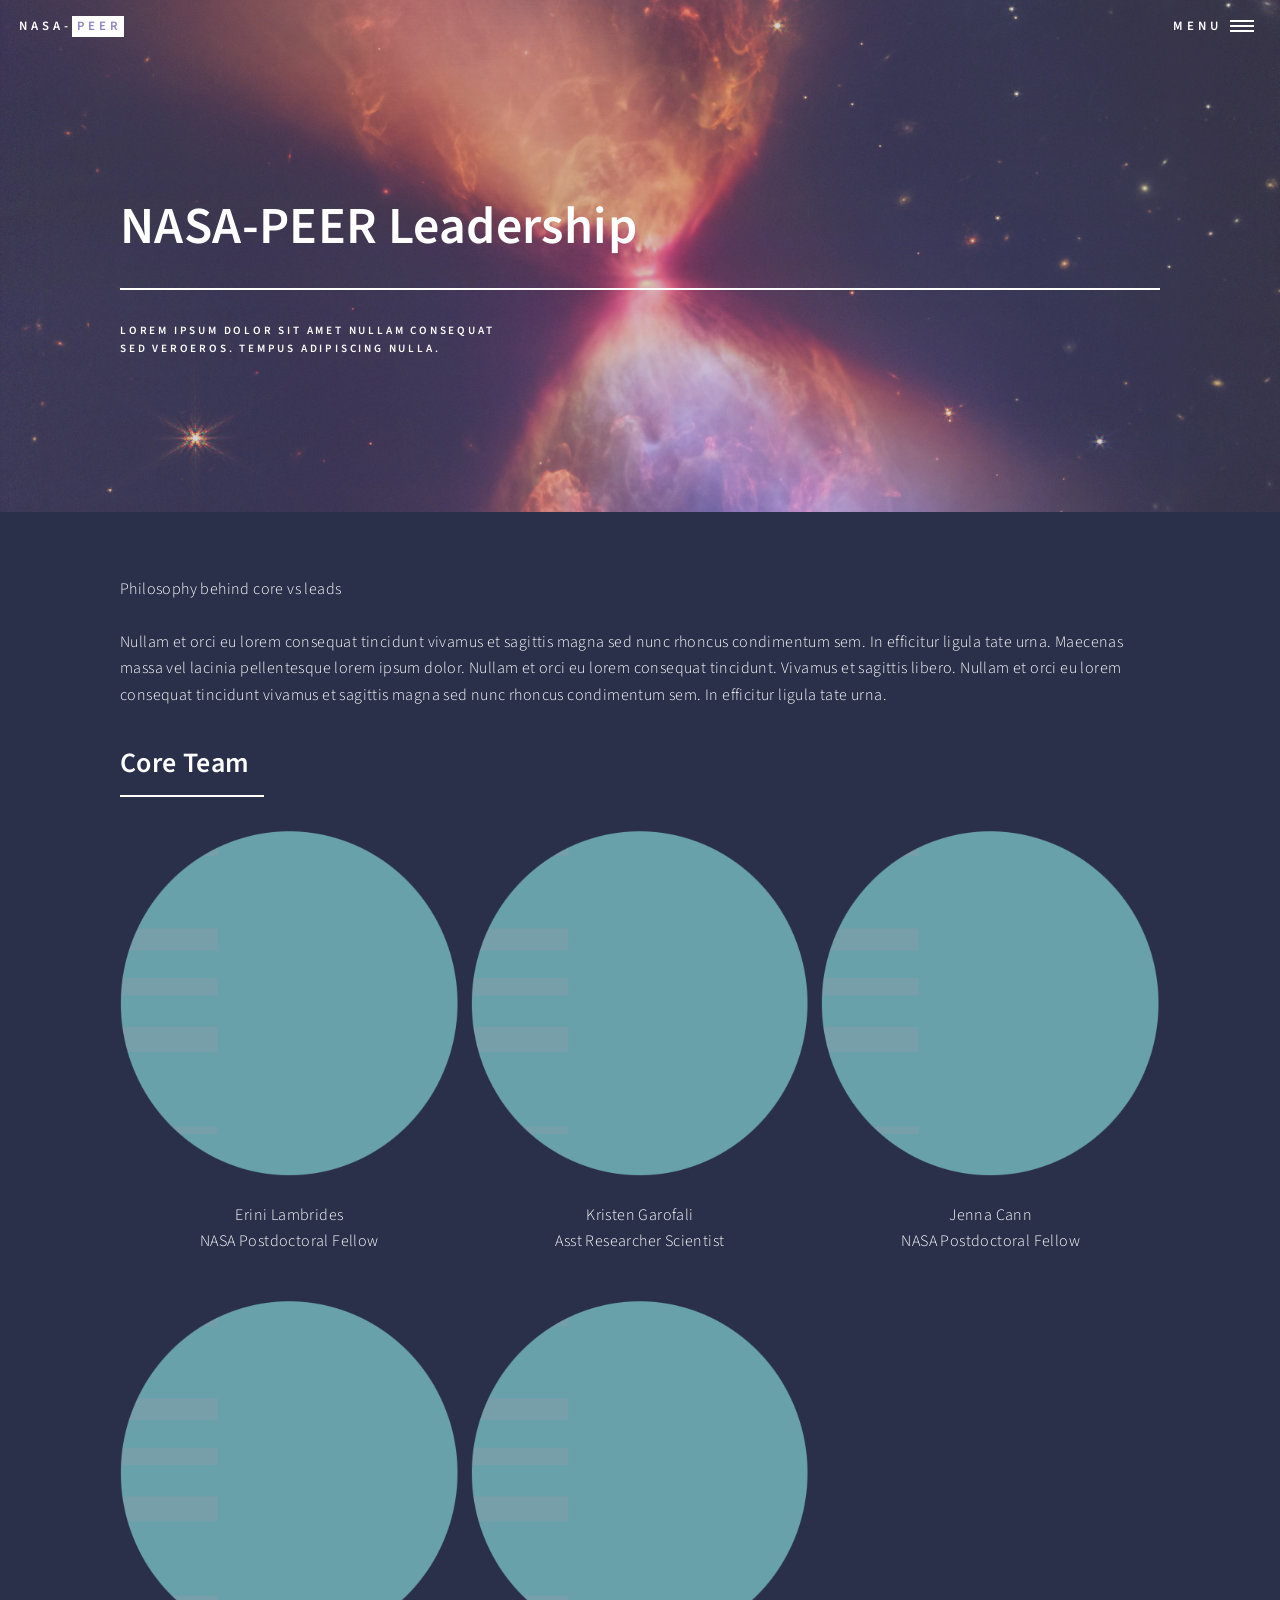
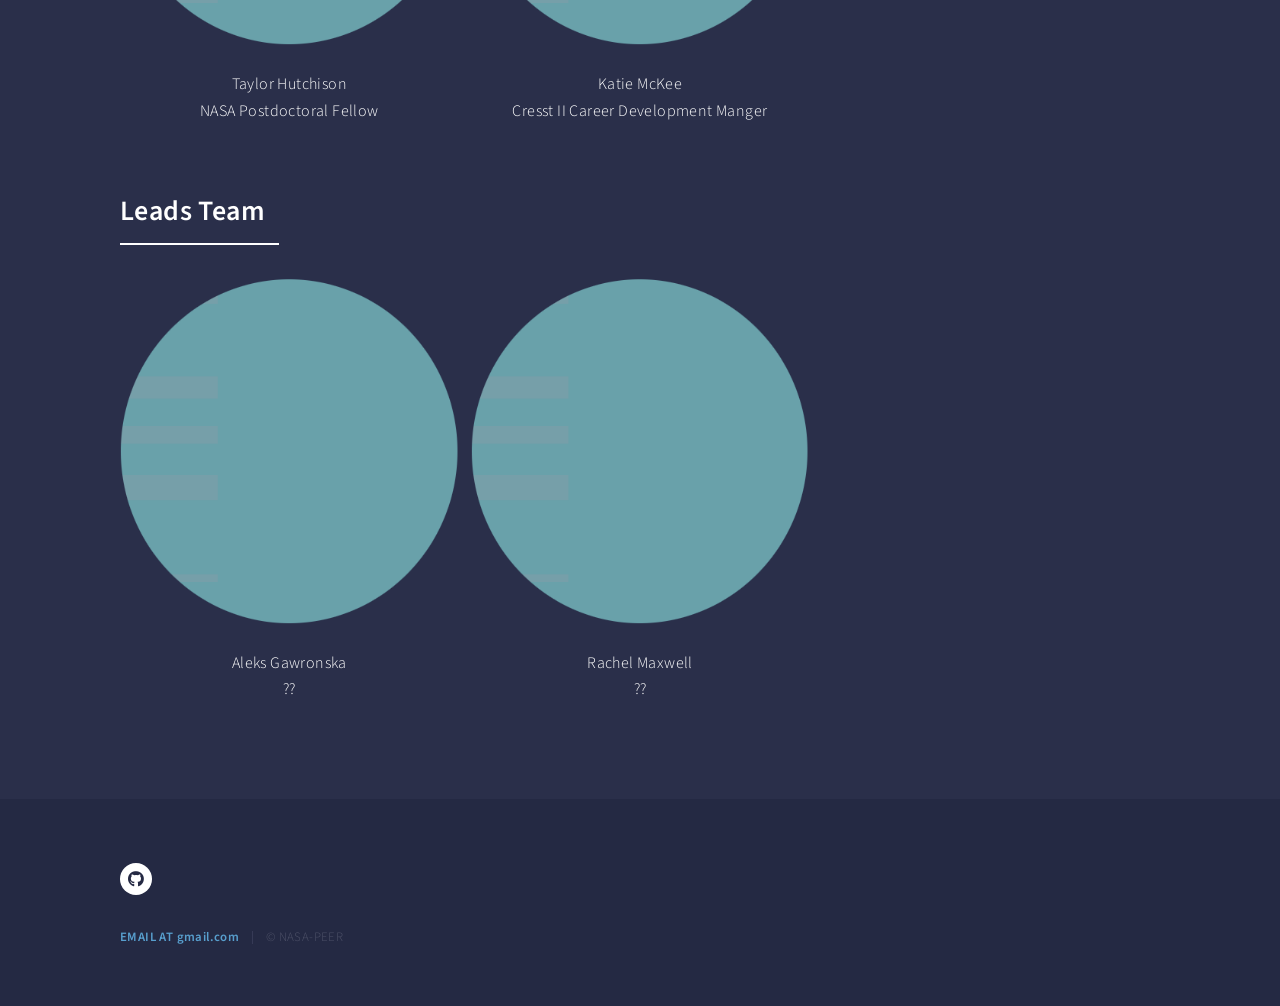
<file: leadership.html>
<!DOCTYPE HTML>
<!--
	Forty by HTML5 UP
	html5up.net | @ajlkn
	Free for personal and commercial use under the CCA 3.0 license (html5up.net/license)
-->
<html>
	<head>
		<title>NASA-PEER Leadership</title>
		<meta charset="utf-8" />
		<meta name="viewport" content="width=device-width, initial-scale=1, user-scalable=no" />
		<link rel="stylesheet" href="assets/css/main.css" />
		<noscript><link rel="stylesheet" href="assets/css/noscript.css" /></noscript>
	</head>
	<body class="is-preload">

		<!-- Wrapper -->
			<div id="wrapper">

				<!-- Header -->
				<!-- Note: The "styleN" class below should match that of the banner element. -->
					<header id="header" class="alt style2">
						<a href="index.html" class="logo">NASA-<strong>PEER</strong></a>
						<nav>
							<a href="#menu">Menu</a>
						</nav>
					</header>

				<!-- Menu -->
					<nav id="menu">
						<script type="text/javascript" src="includes/navigate.js"></script>
						<!--<ul class="actions stacked">
							<li><a href="#" class="button primary fit">Get Started</a></li>
							<li><a href="#" class="button fit">Log In</a></li>
						</ul>-->
					</nav>

				<!-- Banner -->
				<!-- Note: The "styleN" class below should match that of the header element. -->
					<section id="banner" class="style2">
						<div class="inner">
							<span class="image">
								<img src="images/l1527-protostar-jwst.png" alt="" />
							</span>
							<header class="major">
								<h1>NASA-PEER Leadership</h1>
							</header>
							<div class="content">
								<p>Lorem ipsum dolor sit amet nullam consequat<br />
								sed veroeros. tempus adipiscing nulla.</p>
							</div>
						</div>
					</section>

				<!-- Main -->
					<div id="main">

						<!-- One -->
							<section id="one">
								<div class="inner">
									<p>
									
									Philosophy behind core vs leads </br></br>
									
									Nullam et orci eu lorem consequat tincidunt vivamus et sagittis magna sed nunc rhoncus condimentum sem. In efficitur ligula tate urna. Maecenas massa vel lacinia pellentesque lorem ipsum dolor. Nullam et orci eu lorem consequat tincidunt. Vivamus et sagittis libero. Nullam et orci eu lorem consequat tincidunt vivamus et sagittis magna sed nunc rhoncus condimentum sem. In efficitur ligula tate urna.</p>
									<p></p>
								
									<header class="major">
										<h2>Core Team</h2>
									</header>
							
									<div class="box alt">
										<div class="row gtr-50 gtr-uniform">
											<div class="col-4"><span class="image fit"><img src="images/placeholder-face.png" alt="" />
												<p style='text-align: center'><br/>
													Erini Lambrides<br/>
													NASA Postdoctoral Fellow
												</p>
											</span></div>
											<div class="col-4"><span class="image fit"><img src="images/placeholder-face.png" alt="" />
												<p style='text-align: center'><br/>
													Kristen Garofali</br>
													Asst Researcher Scientist
												</p></span></div>
											<div class="col-4"><span class="image fit"><img src="images/placeholder-face.png" alt="" />
												<p style='text-align: center'><br/>
													Jenna Cann<br/>
													NASA Postdoctoral Fellow
												</p>
											</span></div>
											<div class="col-4"><span class="image fit"><img src="images/placeholder-face.png" alt="" /><p style='text-align: center'><br/>
													Taylor Hutchison<br/>
													NASA Postdoctoral Fellow
												</p>
											</span></div>
											<div class="col-4"><span class="image fit"><img src="images/placeholder-face.png" alt="" /><p style='text-align: center'><br/>
													Katie McKee<br/>
													Cresst II Career Development Manger
												</p>
											</span></div>
										</div>
									</div>
								
								
									<header class="major">
										<h2>Leads Team</h2>
									</header>
								
								
									<div class="box alt">
										<div class="row gtr-50 gtr-uniform">
											<div class="col-4"><span class="image fit"><img src="images/placeholder-face.png" alt="" /><p style='text-align: center'><br/>
													Aleks Gawronska<br/>
													??
												</p>
											</span></div>
											<div class="col-4"><span class="image fit"><img src="images/placeholder-face.png" alt="" /><p style='text-align: center'><br/>
													Rachel Maxwell<br/>
													??
												</p>
											</span></div>
										</div>
									</div>
								</div>
							</section>
						
							
					</div>

				<!-- Footer -->
					<footer id="footer">
						<div class="inner">
							<script type="text/javascript" src="includes/footer.js"></script>
							</ul>
						</div>
					</footer>

			</div>

		<!-- Scripts -->
			<script src="assets/js/jquery.min.js"></script>
			<script src="assets/js/jquery.scrolly.min.js"></script>
			<script src="assets/js/jquery.scrollex.min.js"></script>
			<script src="assets/js/browser.min.js"></script>
			<script src="assets/js/breakpoints.min.js"></script>
			<script src="assets/js/util.js"></script>
			<script src="assets/js/main.js"></script>

	</body>
</html>
</file>
<file: assets/css/noscript.css>
/*
	Forty by HTML5 UP
	html5up.net | @ajlkn
	Free for personal and commercial use under the CCA 3.0 license (html5up.net/license)
*/

/* Banner */

	body.is-preload #banner:after {
		opacity: 0.85;
	}

	body.is-preload #banner > .inner {
		-moz-filter: none;
		-webkit-filter: none;
		-ms-filter: none;
		filter: none;
		-moz-transform: none;
		-webkit-transform: none;
		-ms-transform: none;
		transform: none;
		opacity: 1;
	}
</file>
<file: assets/css/main.css>
@import url(fontawesome-all.min.css);
@import url("https://fonts.googleapis.com/css?family=Source+Sans+Pro:300,300italic,600,600italic");

/*
	Forty by HTML5 UP
	html5up.net | @ajlkn
	Free for personal and commercial use under the CCA 3.0 license (html5up.net/license)
*/

html, body, div, span, applet, object,
iframe, h1, h2, h3, h4, h5, h6, p, blockquote,
pre, a, abbr, acronym, address, big, cite,
code, del, dfn, em, img, ins, kbd, q, s, samp,
small, strike, strong, sub, sup, tt, var, b,
u, i, center, dl, dt, dd, ol, ul, li, fieldset,
form, label, legend, table, caption, tbody,
tfoot, thead, tr, th, td, article, aside,
canvas, details, embed, figure, figcaption,
footer, header, hgroup, menu, nav, output, ruby,
section, summary, time, mark, audio, video {
	margin: 0;
	padding: 0;
	border: 0;
	font-size: 100%;
	font: inherit;
	vertical-align: baseline;}

article, aside, details, figcaption, figure,
footer, header, hgroup, menu, nav, section {
	display: block;}

body {
	line-height: 1;
}

ol, ul {
	list-style: none;
}

blockquote, q {
	quotes: none;
}

	blockquote:before, blockquote:after, q:before, q:after {
		content: '';
		content: none;
	}

table {
	border-collapse: collapse;
	border-spacing: 0;
}

body {
	-webkit-text-size-adjust: none;
}

mark {
	background-color: transparent;
	color: inherit;
}

input::-moz-focus-inner {
	border: 0;
	padding: 0;
}

input, select, textarea {
	-moz-appearance: none;
	-webkit-appearance: none;
	-ms-appearance: none;
	appearance: none;
}

/* Basic */

	@-ms-viewport {
		width: device-width;
	}

	body {
		-ms-overflow-style: scrollbar;
	}

	@media screen and (max-width: 480px) {

		html, body {
			min-width: 320px;
		}

	}

	html {
		box-sizing: border-box;
	}

	*, *:before, *:after {
		box-sizing: inherit;
	}

	body {
		background: #242943;
	}

		body.is-preload *, body.is-preload *:before, body.is-preload *:after {
			-moz-animation: none !important;
			-webkit-animation: none !important;
			-ms-animation: none !important;
			animation: none !important;
			-moz-transition: none !important;
			-webkit-transition: none !important;
			-ms-transition: none !important;
			transition: none !important;
		}

/* Type */

	body, input, select, textarea {
		color: #ffffff;
		font-family: "Source Sans Pro", Helvetica, sans-serif;
		font-size: 17pt;
		font-weight: 300;
		letter-spacing: 0.025em;
		line-height: 1.65;
	}

		@media screen and (max-width: 1680px) {

			body, input, select, textarea {
				font-size: 14pt;
			}

		}

		@media screen and (max-width: 1280px) {

			body, input, select, textarea {
				font-size: 12pt;
			}

		}

		@media screen and (max-width: 360px) {

			body, input, select, textarea {
				font-size: 11pt;
			}

		}

	a {
		-moz-transition: color 0.2s ease-in-out, border-bottom-color 0.2s ease-in-out;
		-webkit-transition: color 0.2s ease-in-out, border-bottom-color 0.2s ease-in-out;
		-ms-transition: color 0.2s ease-in-out, border-bottom-color 0.2s ease-in-out;
		transition: color 0.2s ease-in-out, border-bottom-color 0.2s ease-in-out;
		border-bottom: dotted 1px;
		color: inherit;
		text-decoration: none;
	}

		a:hover {
			border-bottom-color: transparent;
			color: #9bf1ff !important;
		}

		a:active {
			color: #53e3fb !important;
		}

	strong, b {
		color: #ffffff;
		font-weight: 600;
	}

	em, i {
		font-style: italic;
	}

	p {
		margin: 0 0 2em 0;
	}

	h1, h2, h3, h4, h5, h6 {
		color: #ffffff;
		font-weight: 600;
		line-height: 1.65;
		margin: 0 0 1em 0;
	}

		h1 a, h2 a, h3 a, h4 a, h5 a, h6 a {
			color: inherit;
			border-bottom: 0;
		}

	h1 {
		font-size: 2.5em;
	}

	h2 {
		font-size: 1.75em;
	}

	h3 {
		font-size: 1.35em;
	}

	h4 {
		font-size: 1.1em;
	}

	h5 {
		font-size: 0.9em;
	}

	h6 {
		font-size: 0.7em;
	}

	@media screen and (max-width: 736px) {

		h1 {
			font-size: 2em;
		}

		h2 {
			font-size: 1.5em;
		}

		h3 {
			font-size: 1.25em;
		}

	}

	sub {
		font-size: 0.8em;
		position: relative;
		top: 0.5em;
	}

	sup {
		font-size: 0.8em;
		position: relative;
		top: -0.5em;
	}

	blockquote {
		border-left: solid 4px rgba(212, 212, 255, 0.1);
		font-style: italic;
		margin: 0 0 2em 0;
		padding: 0.5em 0 0.5em 2em;
	}

	code {
		background: rgba(212, 212, 255, 0.035);
		font-family: "Courier New", monospace;
		font-size: 0.9em;
		margin: 0 0.25em;
		padding: 0.25em 0.65em;
	}

	pre {
		-webkit-overflow-scrolling: touch;
		font-family: "Courier New", monospace;
		font-size: 0.9em;
		margin: 0 0 2em 0;
	}

		pre code {
			display: block;
			line-height: 1.75;
			padding: 1em 1.5em;
			overflow-x: auto;
		}

	hr {
		border: 0;
		border-bottom: solid 1px rgba(212, 212, 255, 0.1);
		margin: 2em 0;
	}

		hr.major {
			margin: 3em 0;
		}

	.align-left {
		text-align: left;
	}

	.align-center {
		text-align: center;
	}

	.align-right {
		text-align: right;
	}

/* Row */

	.row {
		display: flex;
		flex-wrap: wrap;
		box-sizing: border-box;
		align-items: stretch;
	}

		.row > * {
			box-sizing: border-box;
		}

		.row.gtr-uniform > * > :last-child {
			margin-bottom: 0;
		}

		.row.aln-left {
			justify-content: flex-start;
		}

		.row.aln-center {
			justify-content: center;
		}

		.row.aln-right {
			justify-content: flex-end;
		}

		.row.aln-top {
			align-items: flex-start;
		}

		.row.aln-middle {
			align-items: center;
		}

		.row.aln-bottom {
			align-items: flex-end;
		}

		.row > .imp {
			order: -1;
		}

		.row > .col-1 {
			width: 8.33333%;
		}

		.row > .off-1 {
			margin-left: 8.33333%;
		}

		.row > .col-2 {
			width: 16.66667%;
		}

		.row > .off-2 {
			margin-left: 16.66667%;
		}

		.row > .col-3 {
			width: 25%;
		}

		.row > .off-3 {
			margin-left: 25%;
		}

		.row > .col-4 {
			width: 33.33333%;
		}

		.row > .off-4 {
			margin-left: 33.33333%;
		}

		.row > .col-5 {
			width: 41.66667%;
		}

		.row > .off-5 {
			margin-left: 41.66667%;
		}

		.row > .col-6 {
			width: 50%;
		}

		.row > .off-6 {
			margin-left: 50%;
		}

		.row > .col-7 {
			width: 58.33333%;
		}

		.row > .off-7 {
			margin-left: 58.33333%;
		}

		.row > .col-8 {
			width: 66.66667%;
		}

		.row > .off-8 {
			margin-left: 66.66667%;
		}

		.row > .col-9 {
			width: 75%;
		}

		.row > .off-9 {
			margin-left: 75%;
		}

		.row > .col-10 {
			width: 83.33333%;
		}

		.row > .off-10 {
			margin-left: 83.33333%;
		}

		.row > .col-11 {
			width: 91.66667%;
		}

		.row > .off-11 {
			margin-left: 91.66667%;
		}

		.row > .col-12 {
			width: 100%;
		}

		.row > .off-12 {
			margin-left: 100%;
		}

		.row.gtr-0 {
			margin-top: 0;
			margin-left: 0em;
		}

			.row.gtr-0 > * {
				padding: 0 0 0 0em;
			}

			.row.gtr-0.gtr-uniform {
				margin-top: 0em;
			}

				.row.gtr-0.gtr-uniform > * {
					padding-top: 0em;
				}

		.row.gtr-25 {
			margin-top: 0;
			margin-left: -0.5em;
		}

			.row.gtr-25 > * {
				padding: 0 0 0 0.5em;
			}

			.row.gtr-25.gtr-uniform {
				margin-top: -0.5em;
			}

				.row.gtr-25.gtr-uniform > * {
					padding-top: 0.5em;
				}

		.row.gtr-50 {
			margin-top: 0;
			margin-left: -1em;
		}

			.row.gtr-50 > * {
				padding: 0 0 0 1em;
			}

			.row.gtr-50.gtr-uniform {
				margin-top: -1em;
			}

				.row.gtr-50.gtr-uniform > * {
					padding-top: 1em;
				}

		.row {
			margin-top: 0;
			margin-left: -2em;
		}

			.row > * {
				padding: 0 0 0 2em;
			}

			.row.gtr-uniform {
				margin-top: -2em;
			}

				.row.gtr-uniform > * {
					padding-top: 2em;
				}

		.row.gtr-150 {
			margin-top: 0;
			margin-left: -3em;
		}

			.row.gtr-150 > * {
				padding: 0 0 0 3em;
			}

			.row.gtr-150.gtr-uniform {
				margin-top: -3em;
			}

				.row.gtr-150.gtr-uniform > * {
					padding-top: 3em;
				}

		.row.gtr-200 {
			margin-top: 0;
			margin-left: -4em;
		}

			.row.gtr-200 > * {
				padding: 0 0 0 4em;
			}

			.row.gtr-200.gtr-uniform {
				margin-top: -4em;
			}

				.row.gtr-200.gtr-uniform > * {
					padding-top: 4em;
				}

		@media screen and (max-width: 1680px) {

			.row {
				display: flex;
				flex-wrap: wrap;
				box-sizing: border-box;
				align-items: stretch;
			}

				.row > * {
					box-sizing: border-box;
				}

				.row.gtr-uniform > * > :last-child {
					margin-bottom: 0;
				}

				.row.aln-left {
					justify-content: flex-start;
				}

				.row.aln-center {
					justify-content: center;
				}

				.row.aln-right {
					justify-content: flex-end;
				}

				.row.aln-top {
					align-items: flex-start;
				}

				.row.aln-middle {
					align-items: center;
				}

				.row.aln-bottom {
					align-items: flex-end;
				}

				.row > .imp-xlarge {
					order: -1;
				}

				.row > .col-1-xlarge {
					width: 8.33333%;
				}

				.row > .off-1-xlarge {
					margin-left: 8.33333%;
				}

				.row > .col-2-xlarge {
					width: 16.66667%;
				}

				.row > .off-2-xlarge {
					margin-left: 16.66667%;
				}

				.row > .col-3-xlarge {
					width: 25%;
				}

				.row > .off-3-xlarge {
					margin-left: 25%;
				}

				.row > .col-4-xlarge {
					width: 33.33333%;
				}

				.row > .off-4-xlarge {
					margin-left: 33.33333%;
				}

				.row > .col-5-xlarge {
					width: 41.66667%;
				}

				.row > .off-5-xlarge {
					margin-left: 41.66667%;
				}

				.row > .col-6-xlarge {
					width: 50%;
				}

				.row > .off-6-xlarge {
					margin-left: 50%;
				}

				.row > .col-7-xlarge {
					width: 58.33333%;
				}

				.row > .off-7-xlarge {
					margin-left: 58.33333%;
				}

				.row > .col-8-xlarge {
					width: 66.66667%;
				}

				.row > .off-8-xlarge {
					margin-left: 66.66667%;
				}

				.row > .col-9-xlarge {
					width: 75%;
				}

				.row > .off-9-xlarge {
					margin-left: 75%;
				}

				.row > .col-10-xlarge {
					width: 83.33333%;
				}

				.row > .off-10-xlarge {
					margin-left: 83.33333%;
				}

				.row > .col-11-xlarge {
					width: 91.66667%;
				}

				.row > .off-11-xlarge {
					margin-left: 91.66667%;
				}

				.row > .col-12-xlarge {
					width: 100%;
				}

				.row > .off-12-xlarge {
					margin-left: 100%;
				}

				.row.gtr-0 {
					margin-top: 0;
					margin-left: 0em;
				}

					.row.gtr-0 > * {
						padding: 0 0 0 0em;
					}

					.row.gtr-0.gtr-uniform {
						margin-top: 0em;
					}

						.row.gtr-0.gtr-uniform > * {
							padding-top: 0em;
						}

				.row.gtr-25 {
					margin-top: 0;
					margin-left: -0.5em;
				}

					.row.gtr-25 > * {
						padding: 0 0 0 0.5em;
					}

					.row.gtr-25.gtr-uniform {
						margin-top: -0.5em;
					}

						.row.gtr-25.gtr-uniform > * {
							padding-top: 0.5em;
						}

				.row.gtr-50 {
					margin-top: 0;
					margin-left: -1em;
				}

					.row.gtr-50 > * {
						padding: 0 0 0 1em;
					}

					.row.gtr-50.gtr-uniform {
						margin-top: -1em;
					}

						.row.gtr-50.gtr-uniform > * {
							padding-top: 1em;
						}

				.row {
					margin-top: 0;
					margin-left: -2em;
				}

					.row > * {
						padding: 0 0 0 2em;
					}

					.row.gtr-uniform {
						margin-top: -2em;
					}

						.row.gtr-uniform > * {
							padding-top: 2em;
						}

				.row.gtr-150 {
					margin-top: 0;
					margin-left: -3em;
				}

					.row.gtr-150 > * {
						padding: 0 0 0 3em;
					}

					.row.gtr-150.gtr-uniform {
						margin-top: -3em;
					}

						.row.gtr-150.gtr-uniform > * {
							padding-top: 3em;
						}

				.row.gtr-200 {
					margin-top: 0;
					margin-left: -4em;
				}

					.row.gtr-200 > * {
						padding: 0 0 0 4em;
					}

					.row.gtr-200.gtr-uniform {
						margin-top: -4em;
					}

						.row.gtr-200.gtr-uniform > * {
							padding-top: 4em;
						}

		}

		@media screen and (max-width: 1280px) {

			.row {
				display: flex;
				flex-wrap: wrap;
				box-sizing: border-box;
				align-items: stretch;
			}

				.row > * {
					box-sizing: border-box;
				}

				.row.gtr-uniform > * > :last-child {
					margin-bottom: 0;
				}

				.row.aln-left {
					justify-content: flex-start;
				}

				.row.aln-center {
					justify-content: center;
				}

				.row.aln-right {
					justify-content: flex-end;
				}

				.row.aln-top {
					align-items: flex-start;
				}

				.row.aln-middle {
					align-items: center;
				}

				.row.aln-bottom {
					align-items: flex-end;
				}

				.row > .imp-large {
					order: -1;
				}

				.row > .col-1-large {
					width: 8.33333%;
				}

				.row > .off-1-large {
					margin-left: 8.33333%;
				}

				.row > .col-2-large {
					width: 16.66667%;
				}

				.row > .off-2-large {
					margin-left: 16.66667%;
				}

				.row > .col-3-large {
					width: 25%;
				}

				.row > .off-3-large {
					margin-left: 25%;
				}

				.row > .col-4-large {
					width: 33.33333%;
				}

				.row > .off-4-large {
					margin-left: 33.33333%;
				}

				.row > .col-5-large {
					width: 41.66667%;
				}

				.row > .off-5-large {
					margin-left: 41.66667%;
				}

				.row > .col-6-large {
					width: 50%;
				}

				.row > .off-6-large {
					margin-left: 50%;
				}

				.row > .col-7-large {
					width: 58.33333%;
				}

				.row > .off-7-large {
					margin-left: 58.33333%;
				}

				.row > .col-8-large {
					width: 66.66667%;
				}

				.row > .off-8-large {
					margin-left: 66.66667%;
				}

				.row > .col-9-large {
					width: 75%;
				}

				.row > .off-9-large {
					margin-left: 75%;
				}

				.row > .col-10-large {
					width: 83.33333%;
				}

				.row > .off-10-large {
					margin-left: 83.33333%;
				}

				.row > .col-11-large {
					width: 91.66667%;
				}

				.row > .off-11-large {
					margin-left: 91.66667%;
				}

				.row > .col-12-large {
					width: 100%;
				}

				.row > .off-12-large {
					margin-left: 100%;
				}

				.row.gtr-0 {
					margin-top: 0;
					margin-left: 0em;
				}

					.row.gtr-0 > * {
						padding: 0 0 0 0em;
					}

					.row.gtr-0.gtr-uniform {
						margin-top: 0em;
					}

						.row.gtr-0.gtr-uniform > * {
							padding-top: 0em;
						}

				.row.gtr-25 {
					margin-top: 0;
					margin-left: -0.375em;
				}

					.row.gtr-25 > * {
						padding: 0 0 0 0.375em;
					}

					.row.gtr-25.gtr-uniform {
						margin-top: -0.375em;
					}

						.row.gtr-25.gtr-uniform > * {
							padding-top: 0.375em;
						}

				.row.gtr-50 {
					margin-top: 0;
					margin-left: -0.75em;
				}

					.row.gtr-50 > * {
						padding: 0 0 0 0.75em;
					}

					.row.gtr-50.gtr-uniform {
						margin-top: -0.75em;
					}

						.row.gtr-50.gtr-uniform > * {
							padding-top: 0.75em;
						}

				.row {
					margin-top: 0;
					margin-left: -1.5em;
				}

					.row > * {
						padding: 0 0 0 1.5em;
					}

					.row.gtr-uniform {
						margin-top: -1.5em;
					}

						.row.gtr-uniform > * {
							padding-top: 1.5em;
						}

				.row.gtr-150 {
					margin-top: 0;
					margin-left: -2.25em;
				}

					.row.gtr-150 > * {
						padding: 0 0 0 2.25em;
					}

					.row.gtr-150.gtr-uniform {
						margin-top: -2.25em;
					}

						.row.gtr-150.gtr-uniform > * {
							padding-top: 2.25em;
						}

				.row.gtr-200 {
					margin-top: 0;
					margin-left: -3em;
				}

					.row.gtr-200 > * {
						padding: 0 0 0 3em;
					}

					.row.gtr-200.gtr-uniform {
						margin-top: -3em;
					}

						.row.gtr-200.gtr-uniform > * {
							padding-top: 3em;
						}

		}

		@media screen and (max-width: 980px) {

			.row {
				display: flex;
				flex-wrap: wrap;
				box-sizing: border-box;
				align-items: stretch;
			}

				.row > * {
					box-sizing: border-box;
				}

				.row.gtr-uniform > * > :last-child {
					margin-bottom: 0;
				}

				.row.aln-left {
					justify-content: flex-start;
				}

				.row.aln-center {
					justify-content: center;
				}

				.row.aln-right {
					justify-content: flex-end;
				}

				.row.aln-top {
					align-items: flex-start;
				}

				.row.aln-middle {
					align-items: center;
				}

				.row.aln-bottom {
					align-items: flex-end;
				}

				.row > .imp-medium {
					order: -1;
				}

				.row > .col-1-medium {
					width: 8.33333%;
				}

				.row > .off-1-medium {
					margin-left: 8.33333%;
				}

				.row > .col-2-medium {
					width: 16.66667%;
				}

				.row > .off-2-medium {
					margin-left: 16.66667%;
				}

				.row > .col-3-medium {
					width: 25%;
				}

				.row > .off-3-medium {
					margin-left: 25%;
				}

				.row > .col-4-medium {
					width: 33.33333%;
				}

				.row > .off-4-medium {
					margin-left: 33.33333%;
				}

				.row > .col-5-medium {
					width: 41.66667%;
				}

				.row > .off-5-medium {
					margin-left: 41.66667%;
				}

				.row > .col-6-medium {
					width: 50%;
				}

				.row > .off-6-medium {
					margin-left: 50%;
				}

				.row > .col-7-medium {
					width: 58.33333%;
				}

				.row > .off-7-medium {
					margin-left: 58.33333%;
				}

				.row > .col-8-medium {
					width: 66.66667%;
				}

				.row > .off-8-medium {
					margin-left: 66.66667%;
				}

				.row > .col-9-medium {
					width: 75%;
				}

				.row > .off-9-medium {
					margin-left: 75%;
				}

				.row > .col-10-medium {
					width: 83.33333%;
				}

				.row > .off-10-medium {
					margin-left: 83.33333%;
				}

				.row > .col-11-medium {
					width: 91.66667%;
				}

				.row > .off-11-medium {
					margin-left: 91.66667%;
				}

				.row > .col-12-medium {
					width: 100%;
				}

				.row > .off-12-medium {
					margin-left: 100%;
				}

				.row.gtr-0 {
					margin-top: 0;
					margin-left: 0em;
				}

					.row.gtr-0 > * {
						padding: 0 0 0 0em;
					}

					.row.gtr-0.gtr-uniform {
						margin-top: 0em;
					}

						.row.gtr-0.gtr-uniform > * {
							padding-top: 0em;
						}

				.row.gtr-25 {
					margin-top: 0;
					margin-left: -0.375em;
				}

					.row.gtr-25 > * {
						padding: 0 0 0 0.375em;
					}

					.row.gtr-25.gtr-uniform {
						margin-top: -0.375em;
					}

						.row.gtr-25.gtr-uniform > * {
							padding-top: 0.375em;
						}

				.row.gtr-50 {
					margin-top: 0;
					margin-left: -0.75em;
				}

					.row.gtr-50 > * {
						padding: 0 0 0 0.75em;
					}

					.row.gtr-50.gtr-uniform {
						margin-top: -0.75em;
					}

						.row.gtr-50.gtr-uniform > * {
							padding-top: 0.75em;
						}

				.row {
					margin-top: 0;
					margin-left: -1.5em;
				}

					.row > * {
						padding: 0 0 0 1.5em;
					}

					.row.gtr-uniform {
						margin-top: -1.5em;
					}

						.row.gtr-uniform > * {
							padding-top: 1.5em;
						}

				.row.gtr-150 {
					margin-top: 0;
					margin-left: -2.25em;
				}

					.row.gtr-150 > * {
						padding: 0 0 0 2.25em;
					}

					.row.gtr-150.gtr-uniform {
						margin-top: -2.25em;
					}

						.row.gtr-150.gtr-uniform > * {
							padding-top: 2.25em;
						}

				.row.gtr-200 {
					margin-top: 0;
					margin-left: -3em;
				}

					.row.gtr-200 > * {
						padding: 0 0 0 3em;
					}

					.row.gtr-200.gtr-uniform {
						margin-top: -3em;
					}

						.row.gtr-200.gtr-uniform > * {
							padding-top: 3em;
						}

		}

		@media screen and (max-width: 736px) {

			.row {
				display: flex;
				flex-wrap: wrap;
				box-sizing: border-box;
				align-items: stretch;
			}

				.row > * {
					box-sizing: border-box;
				}

				.row.gtr-uniform > * > :last-child {
					margin-bottom: 0;
				}

				.row.aln-left {
					justify-content: flex-start;
				}

				.row.aln-center {
					justify-content: center;
				}

				.row.aln-right {
					justify-content: flex-end;
				}

				.row.aln-top {
					align-items: flex-start;
				}

				.row.aln-middle {
					align-items: center;
				}

				.row.aln-bottom {
					align-items: flex-end;
				}

				.row > .imp-small {
					order: -1;
				}

				.row > .col-1-small {
					width: 8.33333%;
				}

				.row > .off-1-small {
					margin-left: 8.33333%;
				}

				.row > .col-2-small {
					width: 16.66667%;
				}

				.row > .off-2-small {
					margin-left: 16.66667%;
				}

				.row > .col-3-small {
					width: 25%;
				}

				.row > .off-3-small {
					margin-left: 25%;
				}

				.row > .col-4-small {
					width: 33.33333%;
				}

				.row > .off-4-small {
					margin-left: 33.33333%;
				}

				.row > .col-5-small {
					width: 41.66667%;
				}

				.row > .off-5-small {
					margin-left: 41.66667%;
				}

				.row > .col-6-small {
					width: 50%;
				}

				.row > .off-6-small {
					margin-left: 50%;
				}

				.row > .col-7-small {
					width: 58.33333%;
				}

				.row > .off-7-small {
					margin-left: 58.33333%;
				}

				.row > .col-8-small {
					width: 66.66667%;
				}

				.row > .off-8-small {
					margin-left: 66.66667%;
				}

				.row > .col-9-small {
					width: 75%;
				}

				.row > .off-9-small {
					margin-left: 75%;
				}

				.row > .col-10-small {
					width: 83.33333%;
				}

				.row > .off-10-small {
					margin-left: 83.33333%;
				}

				.row > .col-11-small {
					width: 91.66667%;
				}

				.row > .off-11-small {
					margin-left: 91.66667%;
				}

				.row > .col-12-small {
					width: 100%;
				}

				.row > .off-12-small {
					margin-left: 100%;
				}

				.row.gtr-0 {
					margin-top: 0;
					margin-left: 0em;
				}

					.row.gtr-0 > * {
						padding: 0 0 0 0em;
					}

					.row.gtr-0.gtr-uniform {
						margin-top: 0em;
					}

						.row.gtr-0.gtr-uniform > * {
							padding-top: 0em;
						}

				.row.gtr-25 {
					margin-top: 0;
					margin-left: -0.3125em;
				}

					.row.gtr-25 > * {
						padding: 0 0 0 0.3125em;
					}

					.row.gtr-25.gtr-uniform {
						margin-top: -0.3125em;
					}

						.row.gtr-25.gtr-uniform > * {
							padding-top: 0.3125em;
						}

				.row.gtr-50 {
					margin-top: 0;
					margin-left: -0.625em;
				}

					.row.gtr-50 > * {
						padding: 0 0 0 0.625em;
					}

					.row.gtr-50.gtr-uniform {
						margin-top: -0.625em;
					}

						.row.gtr-50.gtr-uniform > * {
							padding-top: 0.625em;
						}

				.row {
					margin-top: 0;
					margin-left: -1.25em;
				}

					.row > * {
						padding: 0 0 0 1.25em;
					}

					.row.gtr-uniform {
						margin-top: -1.25em;
					}

						.row.gtr-uniform > * {
							padding-top: 1.25em;
						}

				.row.gtr-150 {
					margin-top: 0;
					margin-left: -1.875em;
				}

					.row.gtr-150 > * {
						padding: 0 0 0 1.875em;
					}

					.row.gtr-150.gtr-uniform {
						margin-top: -1.875em;
					}

						.row.gtr-150.gtr-uniform > * {
							padding-top: 1.875em;
						}

				.row.gtr-200 {
					margin-top: 0;
					margin-left: -2.5em;
				}

					.row.gtr-200 > * {
						padding: 0 0 0 2.5em;
					}

					.row.gtr-200.gtr-uniform {
						margin-top: -2.5em;
					}

						.row.gtr-200.gtr-uniform > * {
							padding-top: 2.5em;
						}

		}

		@media screen and (max-width: 480px) {

			.row {
				display: flex;
				flex-wrap: wrap;
				box-sizing: border-box;
				align-items: stretch;
			}

				.row > * {
					box-sizing: border-box;
				}

				.row.gtr-uniform > * > :last-child {
					margin-bottom: 0;
				}

				.row.aln-left {
					justify-content: flex-start;
				}

				.row.aln-center {
					justify-content: center;
				}

				.row.aln-right {
					justify-content: flex-end;
				}

				.row.aln-top {
					align-items: flex-start;
				}

				.row.aln-middle {
					align-items: center;
				}

				.row.aln-bottom {
					align-items: flex-end;
				}

				.row > .imp-xsmall {
					order: -1;
				}

				.row > .col-1-xsmall {
					width: 8.33333%;
				}

				.row > .off-1-xsmall {
					margin-left: 8.33333%;
				}

				.row > .col-2-xsmall {
					width: 16.66667%;
				}

				.row > .off-2-xsmall {
					margin-left: 16.66667%;
				}

				.row > .col-3-xsmall {
					width: 25%;
				}

				.row > .off-3-xsmall {
					margin-left: 25%;
				}

				.row > .col-4-xsmall {
					width: 33.33333%;
				}

				.row > .off-4-xsmall {
					margin-left: 33.33333%;
				}

				.row > .col-5-xsmall {
					width: 41.66667%;
				}

				.row > .off-5-xsmall {
					margin-left: 41.66667%;
				}

				.row > .col-6-xsmall {
					width: 50%;
				}

				.row > .off-6-xsmall {
					margin-left: 50%;
				}

				.row > .col-7-xsmall {
					width: 58.33333%;
				}

				.row > .off-7-xsmall {
					margin-left: 58.33333%;
				}

				.row > .col-8-xsmall {
					width: 66.66667%;
				}

				.row > .off-8-xsmall {
					margin-left: 66.66667%;
				}

				.row > .col-9-xsmall {
					width: 75%;
				}

				.row > .off-9-xsmall {
					margin-left: 75%;
				}

				.row > .col-10-xsmall {
					width: 83.33333%;
				}

				.row > .off-10-xsmall {
					margin-left: 83.33333%;
				}

				.row > .col-11-xsmall {
					width: 91.66667%;
				}

				.row > .off-11-xsmall {
					margin-left: 91.66667%;
				}

				.row > .col-12-xsmall {
					width: 100%;
				}

				.row > .off-12-xsmall {
					margin-left: 100%;
				}

				.row.gtr-0 {
					margin-top: 0;
					margin-left: 0em;
				}

					.row.gtr-0 > * {
						padding: 0 0 0 0em;
					}

					.row.gtr-0.gtr-uniform {
						margin-top: 0em;
					}

						.row.gtr-0.gtr-uniform > * {
							padding-top: 0em;
						}

				.row.gtr-25 {
					margin-top: 0;
					margin-left: -0.3125em;
				}

					.row.gtr-25 > * {
						padding: 0 0 0 0.3125em;
					}

					.row.gtr-25.gtr-uniform {
						margin-top: -0.3125em;
					}

						.row.gtr-25.gtr-uniform > * {
							padding-top: 0.3125em;
						}

				.row.gtr-50 {
					margin-top: 0;
					margin-left: -0.625em;
				}

					.row.gtr-50 > * {
						padding: 0 0 0 0.625em;
					}

					.row.gtr-50.gtr-uniform {
						margin-top: -0.625em;
					}

						.row.gtr-50.gtr-uniform > * {
							padding-top: 0.625em;
						}

				.row {
					margin-top: 0;
					margin-left: -1.25em;
				}

					.row > * {
						padding: 0 0 0 1.25em;
					}

					.row.gtr-uniform {
						margin-top: -1.25em;
					}

						.row.gtr-uniform > * {
							padding-top: 1.25em;
						}

				.row.gtr-150 {
					margin-top: 0;
					margin-left: -1.875em;
				}

					.row.gtr-150 > * {
						padding: 0 0 0 1.875em;
					}

					.row.gtr-150.gtr-uniform {
						margin-top: -1.875em;
					}

						.row.gtr-150.gtr-uniform > * {
							padding-top: 1.875em;
						}

				.row.gtr-200 {
					margin-top: 0;
					margin-left: -2.5em;
				}

					.row.gtr-200 > * {
						padding: 0 0 0 2.5em;
					}

					.row.gtr-200.gtr-uniform {
						margin-top: -2.5em;
					}

						.row.gtr-200.gtr-uniform > * {
							padding-top: 2.5em;
						}

		}

/* Section/Article */

	section.special, article.special {
		text-align: center;
	}

	header.major {
		width: -moz-max-content;
		width: -webkit-max-content;
		width: -ms-max-content;
		width: max-content;
		margin-bottom: 2em;
	}

		header.major > :first-child {
			margin-bottom: 0;
			width: calc(100% + 0.5em);
		}

			header.major > :first-child:after {
				content: '';
				background-color: #ffffff;
				display: block;
				height: 2px;
				margin: 0.325em 0 0.5em 0;
				width: 100%;
			}

		header.major > p {
			font-size: 0.7em;
			font-weight: 600;
			letter-spacing: 0.25em;
			margin-bottom: 0;
			text-transform: uppercase;
		}

		body.is-ie header.major > :first-child:after {
			max-width: 9em;
		}

		body.is-ie header.major > h1:after {
			max-width: 100% !important;
		}

	@media screen and (max-width: 736px) {

		header.major > p br {
			display: none;
		}

	}

/* Form */

	form {
		margin: 0 0 2em 0;
	}

		form > :last-child {
			margin-bottom: 0;
		}

		form > .fields {
			display: -moz-flex;
			display: -webkit-flex;
			display: -ms-flex;
			display: flex;
			-moz-flex-wrap: wrap;
			-webkit-flex-wrap: wrap;
			-ms-flex-wrap: wrap;
			flex-wrap: wrap;
			width: calc(100% + 3em);
			margin: -1.5em 0 2em -1.5em;
		}

			form > .fields > .field {
				-moz-flex-grow: 0;
				-webkit-flex-grow: 0;
				-ms-flex-grow: 0;
				flex-grow: 0;
				-moz-flex-shrink: 0;
				-webkit-flex-shrink: 0;
				-ms-flex-shrink: 0;
				flex-shrink: 0;
				padding: 1.5em 0 0 1.5em;
				width: calc(100% - 1.5em);
			}

				form > .fields > .field.half {
					width: calc(50% - 0.75em);
				}

				form > .fields > .field.third {
					width: calc(100%/3 - 0.5em);
				}

				form > .fields > .field.quarter {
					width: calc(25% - 0.375em);
				}

		@media screen and (max-width: 480px) {

			form > .fields {
				width: calc(100% + 3em);
				margin: -1.5em 0 2em -1.5em;
			}

				form > .fields > .field {
					padding: 1.5em 0 0 1.5em;
					width: calc(100% - 1.5em);
				}

					form > .fields > .field.half {
						width: calc(100% - 1.5em);
					}

					form > .fields > .field.third {
						width: calc(100% - 1.5em);
					}

					form > .fields > .field.quarter {
						width: calc(100% - 1.5em);
					}

		}

	label {
		color: #ffffff;
		display: block;
		font-size: 0.8em;
		font-weight: 600;
		letter-spacing: 0.25em;
		margin: 0 0 1em 0;
		text-transform: uppercase;
	}

	input[type="text"],
	input[type="password"],
	input[type="email"],
	input[type="tel"],
	input[type="search"],
	input[type="url"],
	select,
	textarea {
		-moz-appearance: none;
		-webkit-appearance: none;
		-ms-appearance: none;
		appearance: none;
		background: rgba(212, 212, 255, 0.035);
		border: none;
		border-radius: 0;
		color: inherit;
		display: block;
		outline: 0;
		padding: 0 1em;
		text-decoration: none;
		width: 100%;
	}

		input[type="text"]:invalid,
		input[type="password"]:invalid,
		input[type="email"]:invalid,
		input[type="tel"]:invalid,
		input[type="search"]:invalid,
		input[type="url"]:invalid,
		select:invalid,
		textarea:invalid {
			box-shadow: none;
		}

		input[type="text"]:focus,
		input[type="password"]:focus,
		input[type="email"]:focus,
		input[type="tel"]:focus,
		input[type="search"]:focus,
		input[type="url"]:focus,
		select:focus,
		textarea:focus {
			border-color: #9bf1ff;
			box-shadow: 0 0 0 2px #9bf1ff;
		}

	select {
		background-image: url("data:image/svg+xml;charset=utf8,%3Csvg xmlns='http://www.w3.org/2000/svg' width='40' height='40' preserveAspectRatio='none' viewBox='0 0 40 40'%3E%3Cpath d='M9.4,12.3l10.4,10.4l10.4-10.4c0.2-0.2,0.5-0.4,0.9-0.4c0.3,0,0.6,0.1,0.9,0.4l3.3,3.3c0.2,0.2,0.4,0.5,0.4,0.9 c0,0.4-0.1,0.6-0.4,0.9L20.7,31.9c-0.2,0.2-0.5,0.4-0.9,0.4c-0.3,0-0.6-0.1-0.9-0.4L4.3,17.3c-0.2-0.2-0.4-0.5-0.4-0.9 c0-0.4,0.1-0.6,0.4-0.9l3.3-3.3c0.2-0.2,0.5-0.4,0.9-0.4S9.1,12.1,9.4,12.3z' fill='rgba(212, 212, 255, 0.1)' /%3E%3C/svg%3E");
		background-size: 1.25rem;
		background-repeat: no-repeat;
		background-position: calc(100% - 1rem) center;
		height: 2.75em;
		padding-right: 2.75em;
		text-overflow: ellipsis;
	}

		select option {
			color: #ffffff;
			background: #242943;
		}

		select:focus::-ms-value {
			background-color: transparent;
		}

		select::-ms-expand {
			display: none;
		}

	input[type="text"],
	input[type="password"],
	input[type="email"],
	input[type="tel"],
	input[type="search"],
	input[type="url"],
	select {
		height: 2.75em;
	}

	textarea {
		padding: 0.75em 1em;
	}

	input[type="checkbox"],
	input[type="radio"] {
		-moz-appearance: none;
		-webkit-appearance: none;
		-ms-appearance: none;
		appearance: none;
		display: block;
		float: left;
		margin-right: -2em;
		opacity: 0;
		width: 1em;
		z-index: -1;
	}

		input[type="checkbox"] + label,
		input[type="radio"] + label {
			text-decoration: none;
			color: #ffffff;
			cursor: pointer;
			display: inline-block;
			font-weight: 300;
			padding-left: 2.65em;
			padding-right: 0.75em;
			position: relative;
		}

			input[type="checkbox"] + label:before,
			input[type="radio"] + label:before {
				-moz-osx-font-smoothing: grayscale;
				-webkit-font-smoothing: antialiased;
				display: inline-block;
				font-style: normal;
				font-variant: normal;
				text-rendering: auto;
				line-height: 1;
				text-transform: none !important;
				font-family: 'Font Awesome 5 Free';
				font-weight: 900;
			}

			input[type="checkbox"] + label:before,
			input[type="radio"] + label:before {
				background: rgba(212, 212, 255, 0.035);
				content: '';
				display: inline-block;
				font-size: 0.8em;
				height: 2.0625em;
				left: 0;
				letter-spacing: 0;
				line-height: 2.0625em;
				position: absolute;
				text-align: center;
				top: 0;
				width: 2.0625em;
			}

		input[type="checkbox"]:checked + label:before,
		input[type="radio"]:checked + label:before {
			background: #ffffff;
			border-color: #9bf1ff;
			content: '\f00c';
			color: #242943;
		}

		input[type="checkbox"]:focus + label:before,
		input[type="radio"]:focus + label:before {
			box-shadow: 0 0 0 2px #9bf1ff;
		}

	input[type="radio"] + label:before {
		border-radius: 100%;
	}

	::-webkit-input-placeholder {
		color: rgba(244, 244, 255, 0.2) !important;
		opacity: 1.0;
	}

	:-moz-placeholder {
		color: rgba(244, 244, 255, 0.2) !important;
		opacity: 1.0;
	}

	::-moz-placeholder {
		color: rgba(244, 244, 255, 0.2) !important;
		opacity: 1.0;
	}

	:-ms-input-placeholder {
		color: rgba(244, 244, 255, 0.2) !important;
		opacity: 1.0;
	}

/* Box */

	.box {
		border: solid 1px rgba(212, 212, 255, 0.1);
		margin-bottom: 2em;
		padding: 1.5em;
	}

		.box > :last-child,
		.box > :last-child > :last-child,
		.box > :last-child > :last-child > :last-child {
			margin-bottom: 0;
		}

		.box.alt {
			border: 0;
			border-radius: 0;
			padding: 0;
		}

/* Icon */

	.icon {
		text-decoration: none;
		border-bottom: none;
		position: relative;
	}

		.icon:before {
			-moz-osx-font-smoothing: grayscale;
			-webkit-font-smoothing: antialiased;
			display: inline-block;
			font-style: normal;
			font-variant: normal;
			text-rendering: auto;
			line-height: 1;
			text-transform: none !important;
			font-family: 'Font Awesome 5 Free';
			font-weight: 400;
		}

		.icon > .label {
			display: none;
		}

		.icon:before {
			line-height: inherit;
		}

		.icon.solid:before {
			font-weight: 900;
		}

		.icon.brands:before {
			font-family: 'Font Awesome 5 Brands';
		}

		.icon.alt:before {
			background-color: #ffffff;
			border-radius: 100%;
			color: #242943;
			display: inline-block;
			height: 2em;
			line-height: 2em;
			text-align: center;
			width: 2em;
		}

	a.icon.alt:before {
		-moz-transition: background-color 0.2s ease-in-out;
		-webkit-transition: background-color 0.2s ease-in-out;
		-ms-transition: background-color 0.2s ease-in-out;
		transition: background-color 0.2s ease-in-out;
	}

	a.icon.alt:hover:before {
		background-color: #6fc3df;
	}

	a.icon.alt:active:before {
		background-color: #37a6cb;
	}

/* Image */

	.image {
		border: 0;
		display: inline-block;
		position: relative;
	}

		.image img {
			display: block;
		}

		.image.left, .image.right {
			max-width: 30%;
		}

			.image.left img, .image.right img {
				width: 100%;
			}

		.image.left {
			float: left;
			margin: 0 1.5em 1.25em 0;
			top: 0.25em;
		}

		.image.right {
			float: right;
			margin: 0 0 1.25em 1.5em;
			top: 0.25em;
		}

		.image.fit {
			display: block;
			margin: 0 0 2em 0;
			width: 100%;
		}

			.image.fit img {
				width: 100%;
			}

		.image.main {
			display: block;
			margin: 2.5em 0;
			width: 100%;
		}

			.image.main img {
				width: 100%;
			}

			@media screen and (max-width: 736px) {

				.image.main {
					margin: 1.5em 0;
				}

			}

/* List */

	ol {
		list-style: decimal;
		margin: 0 0 2em 0;
		padding-left: 1.25em;
	}

		ol li {
			padding-left: 0.25em;
		}

	ul {
		list-style: disc;
		margin: 0 0 2em 0;
		padding-left: 1em;
	}

		ul li {
			padding-left: 0.5em;
		}

		ul.alt {
			list-style: none;
			padding-left: 0;
		}

			ul.alt li {
				border-top: solid 1px rgba(212, 212, 255, 0.1);
				padding: 0.5em 0;
			}

				ul.alt li:first-child {
					border-top: 0;
					padding-top: 0;
				}

	dl {
		margin: 0 0 2em 0;
	}

		dl dt {
			display: block;
			font-weight: 600;
			margin: 0 0 1em 0;
		}

		dl dd {
			margin-left: 2em;
		}

/* Actions */

	ul.actions {
		display: -moz-flex;
		display: -webkit-flex;
		display: -ms-flex;
		display: flex;
		cursor: default;
		list-style: none;
		margin-left: -1em;
		padding-left: 0;
	}

		ul.actions li {
			padding: 0 0 0 1em;
			vertical-align: middle;
		}

		ul.actions.special {
			-moz-justify-content: center;
			-webkit-justify-content: center;
			-ms-justify-content: center;
			justify-content: center;
			width: 100%;
			margin-left: 0;
		}

			ul.actions.special li:first-child {
				padding-left: 0;
			}

		ul.actions.stacked {
			-moz-flex-direction: column;
			-webkit-flex-direction: column;
			-ms-flex-direction: column;
			flex-direction: column;
			margin-left: 0;
		}

			ul.actions.stacked li {
				padding: 1.3em 0 0 0;
			}

				ul.actions.stacked li:first-child {
					padding-top: 0;
				}

		ul.actions.fit {
			width: calc(100% + 1em);
		}

			ul.actions.fit li {
				-moz-flex-grow: 1;
				-webkit-flex-grow: 1;
				-ms-flex-grow: 1;
				flex-grow: 1;
				-moz-flex-shrink: 1;
				-webkit-flex-shrink: 1;
				-ms-flex-shrink: 1;
				flex-shrink: 1;
				width: 100%;
			}

				ul.actions.fit li > * {
					width: 100%;
				}

			ul.actions.fit.stacked {
				width: 100%;
			}

/* Icons */

	ul.icons {
		cursor: default;
		list-style: none;
		padding-left: 0;
	}

		ul.icons li {
			display: inline-block;
			padding: 0 1em 0 0;
		}

			ul.icons li:last-child {
				padding-right: 0;
			}

		@media screen and (max-width: 736px) {

			ul.icons li {
				padding: 0 0.75em 0 0;
			}

		}

/* Pagination */

	ul.pagination {
		cursor: default;
		list-style: none;
		padding-left: 0;
	}

		ul.pagination li {
			display: inline-block;
			padding-left: 0;
			vertical-align: middle;
		}

			ul.pagination li > .page {
				-moz-transition: background-color 0.2s ease-in-out, color 0.2s ease-in-out;
				-webkit-transition: background-color 0.2s ease-in-out, color 0.2s ease-in-out;
				-ms-transition: background-color 0.2s ease-in-out, color 0.2s ease-in-out;
				transition: background-color 0.2s ease-in-out, color 0.2s ease-in-out;
				border-bottom: 0;
				display: inline-block;
				font-size: 0.8em;
				font-weight: 600;
				height: 1.5em;
				line-height: 1.5em;
				margin: 0 0.125em;
				min-width: 1.5em;
				padding: 0 0.5em;
				text-align: center;
			}

				ul.pagination li > .page.active {
					background-color: #ffffff;
					color: #242943;
				}

					ul.pagination li > .page.active:hover {
						background-color: #9bf1ff;
						color: #242943 !important;
					}

					ul.pagination li > .page.active:active {
						background-color: #53e3fb;
					}

			ul.pagination li:first-child {
				padding-right: 0.75em;
			}

			ul.pagination li:last-child {
				padding-left: 0.75em;
			}

		@media screen and (max-width: 480px) {

			ul.pagination li:nth-child(n+2):nth-last-child(n+2) {
				display: none;
			}

			ul.pagination li:first-child {
				padding-right: 0;
			}

		}

/* Table */

	.table-wrapper {
		-webkit-overflow-scrolling: touch;
		overflow-x: auto;
	}

	table {
		margin: 0 0 2em 0;
		width: 100%;
	}

		table tbody tr {
			border: solid 1px rgba(212, 212, 255, 0.1);
			border-left: 0;
			border-right: 0;
		}

			table tbody tr:nth-child(2n + 1) {
				background-color: rgba(212, 212, 255, 0.035);
			}

		table td {
			padding: 0.75em 0.75em;
		}

		table th {
			color: #ffffff;
			font-size: 0.9em;
			font-weight: 600;
			padding: 0 0.75em 0.75em 0.75em;
			text-align: left;
		}

		table thead {
			border-bottom: solid 2px rgba(212, 212, 255, 0.1);
		}

		table tfoot {
			border-top: solid 2px rgba(212, 212, 255, 0.1);
		}

		table.alt {
			border-collapse: separate;
		}

			table.alt tbody tr td {
				border: solid 1px rgba(212, 212, 255, 0.1);
				border-left-width: 0;
				border-top-width: 0;
			}

				table.alt tbody tr td:first-child {
					border-left-width: 1px;
				}

			table.alt tbody tr:first-child td {
				border-top-width: 1px;
			}

			table.alt thead {
				border-bottom: 0;
			}

			table.alt tfoot {
				border-top: 0;
			}

/* Button */

	input[type="submit"],
	input[type="reset"],
	input[type="button"],
	button,
	.button {
		-moz-appearance: none;
		-webkit-appearance: none;
		-ms-appearance: none;
		appearance: none;
		-moz-transition: background-color 0.2s ease-in-out, box-shadow 0.2s ease-in-out, color 0.2s ease-in-out;
		-webkit-transition: background-color 0.2s ease-in-out, box-shadow 0.2s ease-in-out, color 0.2s ease-in-out;
		-ms-transition: background-color 0.2s ease-in-out, box-shadow 0.2s ease-in-out, color 0.2s ease-in-out;
		transition: background-color 0.2s ease-in-out, box-shadow 0.2s ease-in-out, color 0.2s ease-in-out;
		background-color: transparent;
		border: 0;
		border-radius: 0;
		box-shadow: inset 0 0 0 2px #ffffff;
		color: #ffffff;
		cursor: pointer;
		display: inline-block;
		font-size: 0.8em;
		font-weight: 600;
		height: 3.5em;
		letter-spacing: 0.25em;
		line-height: 3.5em;
		padding: 0 1.75em;
		text-align: center;
		text-decoration: none;
		text-transform: uppercase;
		white-space: nowrap;
	}

		input[type="submit"]:hover, input[type="submit"]:active,
		input[type="reset"]:hover,
		input[type="reset"]:active,
		input[type="button"]:hover,
		input[type="button"]:active,
		button:hover,
		button:active,
		.button:hover,
		.button:active {
			box-shadow: inset 0 0 0 2px #9bf1ff;
			color: #9bf1ff;
		}

		input[type="submit"]:active,
		input[type="reset"]:active,
		input[type="button"]:active,
		button:active,
		.button:active {
			background-color: rgba(155, 241, 255, 0.1);
			box-shadow: inset 0 0 0 2px #53e3fb;
			color: #53e3fb;
		}

		input[type="submit"].icon:before,
		input[type="reset"].icon:before,
		input[type="button"].icon:before,
		button.icon:before,
		.button.icon:before {
			margin-right: 0.5em;
		}

		input[type="submit"].fit,
		input[type="reset"].fit,
		input[type="button"].fit,
		button.fit,
		.button.fit {
			width: 100%;
		}

		input[type="submit"].small,
		input[type="reset"].small,
		input[type="button"].small,
		button.small,
		.button.small {
			font-size: 0.6em;
		}

		input[type="submit"].large,
		input[type="reset"].large,
		input[type="button"].large,
		button.large,
		.button.large {
			font-size: 1.25em;
			height: 3em;
			line-height: 3em;
		}

		input[type="submit"].next,
		input[type="reset"].next,
		input[type="button"].next,
		button.next,
		.button.next {
			padding-right: 4.5em;
			position: relative;
		}

			input[type="submit"].next:before, input[type="submit"].next:after,
			input[type="reset"].next:before,
			input[type="reset"].next:after,
			input[type="button"].next:before,
			input[type="button"].next:after,
			button.next:before,
			button.next:after,
			.button.next:before,
			.button.next:after {
				-moz-transition: opacity 0.2s ease-in-out;
				-webkit-transition: opacity 0.2s ease-in-out;
				-ms-transition: opacity 0.2s ease-in-out;
				transition: opacity 0.2s ease-in-out;
				background-position: center right;
				background-repeat: no-repeat;
				background-size: 36px 24px;
				content: '';
				display: block;
				height: 100%;
				position: absolute;
				right: 1.5em;
				top: 0;
				vertical-align: middle;
				width: 36px;
			}

			input[type="submit"].next:before,
			input[type="reset"].next:before,
			input[type="button"].next:before,
			button.next:before,
			.button.next:before {
				background-image: url("data:image/svg+xml;charset=utf8,%3Csvg xmlns='http://www.w3.org/2000/svg' xmlns:xlink='http://www.w3.org/1999/xlink' width='36px' height='24px' viewBox='0 0 36 24' zoomAndPan='disable'%3E%3Cstyle%3Eline %7B stroke: %23ffffff%3B stroke-width: 2px%3B %7D%3C/style%3E%3Cline x1='0' y1='12' x2='34' y2='12' /%3E%3Cline x1='25' y1='4' x2='34' y2='12.5' /%3E%3Cline x1='25' y1='20' x2='34' y2='11.5' /%3E%3C/svg%3E");
			}

			input[type="submit"].next:after,
			input[type="reset"].next:after,
			input[type="button"].next:after,
			button.next:after,
			.button.next:after {
				background-image: url("data:image/svg+xml;charset=utf8,%3Csvg xmlns='http://www.w3.org/2000/svg' xmlns:xlink='http://www.w3.org/1999/xlink' width='36px' height='24px' viewBox='0 0 36 24' zoomAndPan='disable'%3E%3Cstyle%3Eline %7B stroke: %239bf1ff%3B stroke-width: 2px%3B %7D%3C/style%3E%3Cline x1='0' y1='12' x2='34' y2='12' /%3E%3Cline x1='25' y1='4' x2='34' y2='12.5' /%3E%3Cline x1='25' y1='20' x2='34' y2='11.5' /%3E%3C/svg%3E");
				opacity: 0;
				z-index: 1;
			}

			input[type="submit"].next:hover:after, input[type="submit"].next:active:after,
			input[type="reset"].next:hover:after,
			input[type="reset"].next:active:after,
			input[type="button"].next:hover:after,
			input[type="button"].next:active:after,
			button.next:hover:after,
			button.next:active:after,
			.button.next:hover:after,
			.button.next:active:after {
				opacity: 1;
			}

			@media screen and (max-width: 1280px) {

				input[type="submit"].next,
				input[type="reset"].next,
				input[type="button"].next,
				button.next,
				.button.next {
					padding-right: 5em;
				}

			}

		input[type="submit"].primary,
		input[type="reset"].primary,
		input[type="button"].primary,
		button.primary,
		.button.primary {
			background-color: #ffffff;
			box-shadow: none;
			color: #242943;
		}

			input[type="submit"].primary:hover, input[type="submit"].primary:active,
			input[type="reset"].primary:hover,
			input[type="reset"].primary:active,
			input[type="button"].primary:hover,
			input[type="button"].primary:active,
			button.primary:hover,
			button.primary:active,
			.button.primary:hover,
			.button.primary:active {
				background-color: #9bf1ff;
				color: #242943 !important;
			}

			input[type="submit"].primary:active,
			input[type="reset"].primary:active,
			input[type="button"].primary:active,
			button.primary:active,
			.button.primary:active {
				background-color: #53e3fb;
			}

		input[type="submit"].disabled, input[type="submit"]:disabled,
		input[type="reset"].disabled,
		input[type="reset"]:disabled,
		input[type="button"].disabled,
		input[type="button"]:disabled,
		button.disabled,
		button:disabled,
		.button.disabled,
		.button:disabled {
			pointer-events: none;
			cursor: default;
			opacity: 0.25;
		}

/* Tiles */

	.tiles {
		display: -moz-flex;
		display: -webkit-flex;
		display: -ms-flex;
		display: flex;
		-moz-flex-wrap: wrap;
		-webkit-flex-wrap: wrap;
		-ms-flex-wrap: wrap;
		flex-wrap: wrap;
		border-top: 0 !important;
	}

		.tiles + * {
			border-top: 0 !important;
		}

		.tiles article {
			-moz-align-items: center;
			-webkit-align-items: center;
			-ms-align-items: center;
			align-items: center;
			display: -moz-flex;
			display: -webkit-flex;
			display: -ms-flex;
			display: flex;
			-moz-transition: -moz-transform 0.25s ease, opacity 0.25s ease, -moz-filter 1s ease, -webkit-filter 1s ease;
			-webkit-transition: -webkit-transform 0.25s ease, opacity 0.25s ease, -webkit-filter 1s ease, -webkit-filter 1s ease;
			-ms-transition: -ms-transform 0.25s ease, opacity 0.25s ease, -ms-filter 1s ease, -webkit-filter 1s ease;
			transition: transform 0.25s ease, opacity 0.25s ease, filter 1s ease, -webkit-filter 1s ease;
			padding: 4em 4em 2em 4em ;
			background-position: center;
			background-repeat: no-repeat;
			background-size: cover;
			cursor: default;
			height: 40vh;
			max-height: 40em;
			min-height: 23em;
			overflow: hidden;
			position: relative;
			width: 40%;
		}

			.tiles article .image {
				display: none;
			}

			.tiles article header {
				position: relative;
				z-index: 3;
			}

			.tiles article h3 {
				font-size: 1.75em;
			}

				.tiles article h3 a:hover {
					color: inherit !important;
				}

			.tiles article .link.primary {
				border: 0;
				height: 100%;
				left: 0;
				position: absolute;
				top: 0;
				width: 100%;
				z-index: 4;
			}

			.tiles article:before {
				-moz-transition: opacity 0.5s ease;
				-webkit-transition: opacity 0.5s ease;
				-ms-transition: opacity 0.5s ease;
				transition: opacity 0.5s ease;
				bottom: 0;
				content: '';
				display: block;
				height: 100%;
				left: 0;
				opacity: 0.85;
				position: absolute;
				width: 100%;
				z-index: 2;
			}

			.tiles article:after {
				background-color: rgba(36, 41, 67, 0.25);
				content: '';
				display: block;
				height: 100%;
				left: 0;
				position: absolute;
				top: 0;
				width: 100%;
				z-index: 1;
			}

			.tiles article:hover:before {
				opacity: 0;
			}

			.tiles article.is-transitioning {
				-moz-transform: scale(0.95);
				-webkit-transform: scale(0.95);
				-ms-transform: scale(0.95);
				transform: scale(0.95);
				-moz-filter: blur(0.5em);
				-webkit-filter: blur(0.5em);
				-ms-filter: blur(0.5em);
				filter: blur(0.5em);
				opacity: 0;
			}

			.tiles article:nth-child(4n - 1), .tiles article:nth-child(4n - 2) {
				width: 60%;
			}

			.tiles article:nth-child(6n - 5):before {
				background-color: #2c8c99; /*#6fc3df;*/
			}

			.tiles article:nth-child(6n - 4):before {
				background-color: #912F40; /*#8d82c4;*/
			}

			.tiles article:nth-child(6n - 3):before {
				background-color: #171738; /*#ec8d81;*/
			}

			.tiles article:nth-child(6n - 2):before {
				background-color: #04471C; /*#e7b788;*/
			}

			.tiles article:nth-child(6n - 1):before {
				background-color: #CE4831; /*#8ea9e8;*/
			}

			.tiles article:nth-child(6n):before {
				background-color: #326771; /*87c5a4;*/
			}

		@media screen and (max-width: 1280px) {

			.tiles article {
				padding: 4em 3em 2em 3em ;
				height: 30vh;
				max-height: 30em;
				min-height: 20em;
			}

		}

		@media screen and (max-width: 980px) {

			.tiles article {
				width: 50% !important;
			}

		}

		@media screen and (max-width: 736px) {

			.tiles article {
				padding: 3em 1.5em 1em 1.5em ;
				height: 16em;
				max-height: none;
				min-height: 0;
			}

				.tiles article h3 {
					font-size: 1.5em;
				}

		}

		@media screen and (max-width: 480px) {

			.tiles {
				display: block;
			}

				.tiles article {
					height: 20em;
					width: 100% !important;
				}

		}

/* Contact Method */

	.contact-method {
		margin: 0 0 2em 0;
		padding-left: 3.25em;
		position: relative;
	}

		.contact-method .icon {
			left: 0;
			position: absolute;
			top: 0;
		}

		.contact-method h3 {
			margin: 0 0 0.5em 0;
		}

/* Spotlights */

	.spotlights {
		border-top: 0 !important;
	}

		.spotlights + * {
			border-top: 0 !important;
		}

		.spotlights > section {
			display: -moz-flex;
			display: -webkit-flex;
			display: -ms-flex;
			display: flex;
			-moz-flex-direction: row;
			-webkit-flex-direction: row;
			-ms-flex-direction: row;
			flex-direction: row;
			background-color: #2e3450;
		}

			.spotlights > section > .image {
				background-position: center center;
				background-size: cover;
				border-radius: 0;
				display: block;
				position: relative;
				width: 30%;
			}

				.spotlights > section > .image img {
					border-radius: 0;
					display: block;
					width: 100%;
				}

				.spotlights > section > .image:before {
					background: rgba(36, 41, 67, 0.9);
					content: '';
					display: block;
					height: 100%;
					left: 0;
					opacity: 0;
					position: absolute;
					top: 0;
					width: 100%;
				}

			.spotlights > section > .content {
				display: -moz-flex;
				display: -webkit-flex;
				display: -ms-flex;
				display: flex;
				-moz-flex-direction: column;
				-webkit-flex-direction: column;
				-ms-flex-direction: column;
				flex-direction: column;
				-moz-justify-content: center;
				-webkit-justify-content: center;
				-ms-justify-content: center;
				justify-content: center;
				-moz-align-items: center;
				-webkit-align-items: center;
				-ms-align-items: center;
				align-items: center;
				padding: 2em 3em 0.1em 3em ;
				width: 70%;
			}

				.spotlights > section > .content > .inner {
					margin: 0 auto;
					max-width: 100%;
					width: 65em;
				}

			.spotlights > section:nth-child(2n) {
				-moz-flex-direction: row-reverse;
				-webkit-flex-direction: row-reverse;
				-ms-flex-direction: row-reverse;
				flex-direction: row-reverse;
				background-color: #333856;
			}

				.spotlights > section:nth-child(2n) > .content {
					-moz-align-items: -moz-flex-end;
					-webkit-align-items: -webkit-flex-end;
					-ms-align-items: -ms-flex-end;
					align-items: flex-end;
				}

		@media screen and (max-width: 1680px) {

			.spotlights > section > .image {
				width: 40%;
			}

			.spotlights > section > .content {
				width: 60%;
			}

		}

		@media screen and (max-width: 1280px) {

			.spotlights > section > .image {
				width: 45%;
			}

			.spotlights > section > .content {
				width: 55%;
			}

		}

		@media screen and (max-width: 980px) {

			.spotlights > section {
				display: block;
			}

				.spotlights > section > .image {
					width: 100%;
				}

				.spotlights > section > .content {
					padding: 4em 3em 2em 3em ;
					width: 100%;
				}

		}

		@media screen and (max-width: 736px) {

			.spotlights > section > .content {
				padding: 3em 1.5em 1em 1.5em ;
			}

		}

/* Header */

	@-moz-keyframes reveal-header {
		0% {
			top: -4em;
			opacity: 0;
		}

		100% {
			top: 0;
			opacity: 1;
		}
	}

	@-webkit-keyframes reveal-header {
		0% {
			top: -4em;
			opacity: 0;
		}

		100% {
			top: 0;
			opacity: 1;
		}
	}

	@-ms-keyframes reveal-header {
		0% {
			top: -4em;
			opacity: 0;
		}

		100% {
			top: 0;
			opacity: 1;
		}
	}

	@keyframes reveal-header {
		0% {
			top: -4em;
			opacity: 0;
		}

		100% {
			top: 0;
			opacity: 1;
		}
	}

	#header {
		display: -moz-flex;
		display: -webkit-flex;
		display: -ms-flex;
		display: flex;
		background-color: #2a2f4a;
		box-shadow: 0 0 0.25em 0 rgba(0, 0, 0, 0.15);
		cursor: default;
		font-weight: 600;
		height: 3.25em;
		left: 0;
		letter-spacing: 0.25em;
		line-height: 3.25em;
		margin: 0;
		position: fixed;
		text-transform: uppercase;
		top: 0;
		width: 100%;
		z-index: 10000;
	}

		#header .logo {
			border: 0;
			display: inline-block;
			font-size: 0.8em;
			height: inherit;
			line-height: inherit;
			padding: 0 1.5em;
		}

			#header .logo strong {
				-moz-transition: background-color 0.2s ease-in-out, color 0.2s ease-in-out;
				-webkit-transition: background-color 0.2s ease-in-out, color 0.2s ease-in-out;
				-ms-transition: background-color 0.2s ease-in-out, color 0.2s ease-in-out;
				transition: background-color 0.2s ease-in-out, color 0.2s ease-in-out;
				background-color: #ffffff;
				color: #242943;
				display: inline-block;
				line-height: 1.65em;
				margin-right: 0.325em;
				padding: 0 0.125em 0 0.375em;
			}

			#header .logo:hover strong {
				background-color: #9bf1ff;
			}

			#header .logo:active strong {
				background-color: #53e3fb;
			}

		#header nav {
			display: -moz-flex;
			display: -webkit-flex;
			display: -ms-flex;
			display: flex;
			-moz-justify-content: -moz-flex-end;
			-webkit-justify-content: -webkit-flex-end;
			-ms-justify-content: -ms-flex-end;
			justify-content: flex-end;
			-moz-flex-grow: 1;
			-webkit-flex-grow: 1;
			-ms-flex-grow: 1;
			flex-grow: 1;
			height: inherit;
			line-height: inherit;
		}

			#header nav a {
				border: 0;
				display: block;
				font-size: 0.8em;
				height: inherit;
				line-height: inherit;
				padding: 0 0.75em;
				position: relative;
				vertical-align: middle;
			}

				#header nav a:last-child {
					padding-right: 1.5em;
				}

				#header nav a[href="#menu"] {
					padding-right: 3.325em !important;
				}

					#header nav a[href="#menu"]:before, #header nav a[href="#menu"]:after {
						background-image: url("data:image/svg+xml;charset=utf8,%3Csvg xmlns='http://www.w3.org/2000/svg' width='24' height='32' viewBox='0 0 24 32' preserveAspectRatio='none'%3E%3Cstyle%3Eline %7B stroke-width: 2px%3B stroke: %23ffffff%3B %7D%3C/style%3E%3Cline x1='0' y1='11' x2='24' y2='11' /%3E%3Cline x1='0' y1='21' x2='24' y2='21' /%3E%3Cline x1='0' y1='16' x2='24' y2='16' /%3E%3C/svg%3E");
						background-position: center;
						background-repeat: no-repeat;
						background-size: 24px 32px;
						content: '';
						display: block;
						height: 100%;
						position: absolute;
						right: 1.5em;
						top: 0;
						vertical-align: middle;
						width: 24px;
					}

					#header nav a[href="#menu"]:after {
						-moz-transition: opacity 0.2s ease-in-out;
						-webkit-transition: opacity 0.2s ease-in-out;
						-ms-transition: opacity 0.2s ease-in-out;
						transition: opacity 0.2s ease-in-out;
						background-image: url("data:image/svg+xml;charset=utf8,%3Csvg xmlns='http://www.w3.org/2000/svg' width='24' height='32' viewBox='0 0 24 32' preserveAspectRatio='none'%3E%3Cstyle%3Eline %7B stroke-width: 2px%3B stroke: %239bf1ff%3B %7D%3C/style%3E%3Cline x1='0' y1='11' x2='24' y2='11' /%3E%3Cline x1='0' y1='21' x2='24' y2='21' /%3E%3Cline x1='0' y1='16' x2='24' y2='16' /%3E%3C/svg%3E");
						opacity: 0;
						z-index: 1;
					}

					#header nav a[href="#menu"]:hover:after, #header nav a[href="#menu"]:active:after {
						opacity: 1;
					}

					#header nav a[href="#menu"]:last-child {
						padding-right: 3.875em !important;
					}

						#header nav a[href="#menu"]:last-child:before, #header nav a[href="#menu"]:last-child:after {
							right: 2em;
						}

		#header.reveal {
			-moz-animation: reveal-header 0.35s ease;
			-webkit-animation: reveal-header 0.35s ease;
			-ms-animation: reveal-header 0.35s ease;
			animation: reveal-header 0.35s ease;
		}

		#header.alt {
			-moz-transition: opacity 2.5s ease;
			-webkit-transition: opacity 2.5s ease;
			-ms-transition: opacity 2.5s ease;
			transition: opacity 2.5s ease;
			-moz-transition-delay: 0.75s;
			-webkit-transition-delay: 0.75s;
			-ms-transition-delay: 0.75s;
			transition-delay: 0.75s;
			-moz-animation: none;
			-webkit-animation: none;
			-ms-animation: none;
			animation: none;
			background-color: transparent;
			box-shadow: none;
			position: absolute;
		}

			#header.alt.style1 .logo strong {
				color: #6fc3df;
			}

			#header.alt.style2 .logo strong {
				color: #8d82c4;
			}

			#header.alt.style3 .logo strong {
				color: #ec8d81;
			}

			#header.alt.style4 .logo strong {
				color: #e7b788;
			}

			#header.alt.style5 .logo strong {
				color: #8ea9e8;
			}

			#header.alt.style6 .logo strong {
				color: #87c5a4;
			}

		body.is-preload #header.alt {
			opacity: 0;
		}

		@media screen and (max-width: 1680px) {

			#header nav a[href="#menu"] {
				padding-right: 3.75em !important;
			}

				#header nav a[href="#menu"]:last-child {
					padding-right: 4.25em !important;
				}

		}

		@media screen and (max-width: 1280px) {

			#header nav a[href="#menu"] {
				padding-right: 4em !important;
			}

				#header nav a[href="#menu"]:last-child {
					padding-right: 4.5em !important;
				}

		}

		@media screen and (max-width: 736px) {

			#header {
				height: 2.75em;
				line-height: 2.75em;
			}

				#header .logo {
					padding: 0 1em;
				}

				#header nav a {
					padding: 0 0.5em;
				}

					#header nav a:last-child {
						padding-right: 1em;
					}

					#header nav a[href="#menu"] {
						padding-right: 3.25em !important;
					}

						#header nav a[href="#menu"]:before, #header nav a[href="#menu"]:after {
							right: 0.75em;
						}

						#header nav a[href="#menu"]:last-child {
							padding-right: 4em !important;
						}

							#header nav a[href="#menu"]:last-child:before, #header nav a[href="#menu"]:last-child:after {
								right: 1.5em;
							}

		}

		@media screen and (max-width: 480px) {

			#header .logo span {
				display: none;
			}

			#header nav a[href="#menu"] {
				overflow: hidden;
				padding-right: 0 !important;
				text-indent: 5em;
				white-space: nowrap;
				width: 5em;
			}

				#header nav a[href="#menu"]:before, #header nav a[href="#menu"]:after {
					right: 0;
					width: inherit;
				}

				#header nav a[href="#menu"]:last-child:before, #header nav a[href="#menu"]:last-child:after {
					width: 4em;
					right: 0;
				}

		}

/* Banner */

	#banner {
		-moz-align-items: center;
		-webkit-align-items: center;
		-ms-align-items: center;
		align-items: center;
		background-image: url("../../images/banner.jpg");
		display: -moz-flex;
		display: -webkit-flex;
		display: -ms-flex;
		display: flex;
		padding: 6em 0 2em 0 ;
		background-attachment: fixed;
		background-position: center;
		background-repeat: no-repeat;
		background-size: cover;
		border-bottom: 0 !important;
		cursor: default;
		height: 60vh;
		margin-bottom: -3.25em;
		max-height: 32em;
		min-height: 22em;
		position: relative;
		top: -3.25em;
	}

		#banner:after {
			-moz-transition: opacity 0s ease; /* set 0 by TAH */
			-webkit-transition: opacity 0s ease; /* set 0 by TAH */
			-ms-transition: opacity 0s ease; /* set 0 by TAH */
			transition: opacity 0s ease; /* set 0 by TAH */
			-moz-transition-delay: 0s; /* set 0 by TAH */
			-webkit-transition-delay: 0s; /* set 0 by TAH */
			-ms-transition-delay: 0s; /* set 0 by TAH */
			transition-delay: 0s;
			pointer-events: none;
			background-color: #242943;
			content: '';
			display: block;
			height: 100%;
			left: 0;
			opacity: 0.35;
			position: absolute;
			top: 0;
			width: 100%;
			z-index: 1;
		}

		#banner h1 {
			font-size: 3.25em;
		}

		#banner > .inner {
			-moz-transition: opacity 1.5s ease, -moz-transform 0.5s ease-out, -moz-filter 0.5s ease, -webkit-filter 0.5s ease;
			-webkit-transition: opacity 1.5s ease, -webkit-transform 0.5s ease-out, -webkit-filter 0.5s ease, -webkit-filter 0.5s ease;
			-ms-transition: opacity 1.5s ease, -ms-transform 0.5s ease-out, -ms-filter 0.5s ease, -webkit-filter 0.5s ease;
			transition: opacity 0s ease, transform 0s ease-out, filter 0.5s ease, -webkit-filter 0.5s ease;
			padding: 0 !important;
			position: relative;
			z-index: 2;
		}

			#banner > .inner .image {
				display: none;
			}

			#banner > .inner header {
				width: auto;
			}

				#banner > .inner header > :first-child {
					width: auto;
				}

					#banner > .inner header > :first-child:after {
						max-width: 100%;
					}

			#banner > .inner .content {
				display: -moz-flex;
				display: -webkit-flex;
				display: -ms-flex;
				display: flex;
				-moz-align-items: center;
				-webkit-align-items: center;
				-ms-align-items: center;
				align-items: center;
				margin: 0 0 2em 0;
			}

				#banner > .inner .content > * {
					margin-right: 1.5em;
					margin-bottom: 0;
				}

				#banner > .inner .content > :last-child {
					margin-right: 0;
				}

				#banner > .inner .content p {
					font-size: 0.7em;
					font-weight: 600;
					letter-spacing: 0.25em;
					text-transform: uppercase;
				}

		#banner.major {
			height: 75vh;
			min-height: 30em;
			max-height: 50em;
		}

			#banner.major.alt {
				opacity: 0.75;
			}

		#banner.style1:after {
			background-color: #6fc3df;
		}

		#banner.style2:after {
			background-color: #8d82c4;
		}

		#banner.style3:after {
			background-color: #ec8d81;
		}

		#banner.style4:after {
			background-color: #e7b788;
		}

		#banner.style5:after {
			background-color: #8ea9e8;
		}

		#banner.style6:after {
			background-color: #87c5a4;
		}

		body.is-preload #banner:after {
			opacity: 1.0;
		}

		body.is-preload #banner > .inner {
			-moz-filter: blur(0.125em);
			-webkit-filter: blur(0.125em);
			-ms-filter: blur(0.125em);
			filter: blur(0.125em);
			-moz-transform: translateX(-0.5em);
			-webkit-transform: translateX(-0.5em);
			-ms-transform: translateX(-0.5em);
			transform: translateX(-0.5em);
			opacity: 0;
		}

		@media screen and (max-width: 1280px) {

			#banner {
				background-attachment: scroll;
			}

		}

		@media screen and (max-width: 736px) {

			#banner {
				padding: 5em 0 1em 0 ;
				height: auto;
				margin-bottom: -2.75em;
				max-height: none;
				min-height: 0;
				top: -2.75em;
			}

				#banner h1 {
					font-size: 2em;
				}

				#banner > .inner .content {
					display: block;
				}

					#banner > .inner .content > * {
						margin-right: 0;
						margin-bottom: 2em;
					}

				#banner.major {
					height: auto;
					min-height: 0;
					max-height: none;
				}

		}

		@media screen and (max-width: 480px) {

			#banner {
				padding: 6em 0 2em 0 ;
			}

				#banner > .inner .content p br {
					display: none;
				}

				#banner.major {
					padding: 8em 0 4em 0 ;
				}

		}

/* Main */

	#main {
		background-color: #2a2f4a;
	}

		#main > * {
			border-top: solid 1px rgba(212, 212, 255, 0.1);
		}

			#main > *:first-child {
				border-top: 0;
			}

			#main > * > .inner {
				padding: 4em 0 2em 0 ;
				margin: 0 auto;
				max-width: 65em;
				width: calc(100% - 6em);
			}

				@media screen and (max-width: 736px) {

					#main > * > .inner {
						padding: 3em 0 1em 0 ;
						width: calc(100% - 3em);
					}

				}

		#main.alt {
			background-color: transparent;
			border-bottom: solid 1px rgba(212, 212, 255, 0.1);
		}

/* Contact */

	#contact {
		border-bottom: solid 1px rgba(212, 212, 255, 0.1);
		overflow-x: hidden;
	}

		#contact > .inner {
			display: -moz-flex;
			display: -webkit-flex;
			display: -ms-flex;
			display: flex;
			padding: 0 !important;
		}

			#contact > .inner > :nth-child(2n - 1) {
				padding: 4em 3em 2em 0 ;
				border-right: solid 1px rgba(212, 212, 255, 0.1);
				width: 60%;
			}

			#contact > .inner > :nth-child(2n) {
				padding-left: 3em;
				width: 40%;
			}

			#contact > .inner > .split {
				padding: 0;
			}

				#contact > .inner > .split > * {
					padding: 3em 0 1em 3em ;
					position: relative;
				}

					#contact > .inner > .split > *:before {
						border-top: solid 1px rgba(212, 212, 255, 0.1);
						content: '';
						display: block;
						margin-left: -3em;
						position: absolute;
						top: 0;
						width: calc(100vw + 3em);
					}

				#contact > .inner > .split > :first-child:before {
					display: none;
				}

		@media screen and (max-width: 980px) {

			#contact > .inner {
				display: block;
			}

				#contact > .inner > :nth-child(2n - 1) {
					padding: 4em 0 2em 0 ;
					border-right: 0;
					width: 100%;
				}

				#contact > .inner > :nth-child(2n) {
					padding-left: 0;
					width: 100%;
				}

				#contact > .inner > .split > * {
					padding: 3em 0 1em 0 ;
				}

				#contact > .inner > .split > :first-child:before {
					display: block;
				}

		}

		@media screen and (max-width: 736px) {

			#contact > .inner > :nth-child(2n - 1) {
				padding: 3em 0 1em 0 ;
			}

		}

/* Footer */

	#footer .copyright {
		font-size: 0.8em;
		list-style: none;
		padding-left: 0;
	}

		#footer .copyright li {
			border-left: solid 1px rgba(212, 212, 255, 0.1);
			color: rgba(244, 244, 255, 0.2);
			display: inline-block;
			line-height: 1;
			margin-left: 1em;
			padding-left: 1em;
		}

			#footer .copyright li:first-child {
				border-left: 0;
				margin-left: 0;
				padding-left: 0;
			}

	@media screen and (max-width: 480px) {

		#footer .copyright li {
			display: block;
			border-left: 0;
			margin-left: 0;
			padding-left: 0;
			line-height: inherit;
		}

	}

/* Wrapper */

	#wrapper {
		-moz-transition: -moz-filter 0.35s ease, -webkit-filter 0.35s ease, opacity 0.375s ease-out;
		-webkit-transition: -webkit-filter 0.35s ease, -webkit-filter 0.35s ease, opacity 0.375s ease-out;
		-ms-transition: -ms-filter 0.35s ease, -webkit-filter 0.35s ease, opacity 0.375s ease-out;
		transition: filter 0.35s ease, -webkit-filter 0.35s ease, opacity 0.375s ease-out;
		padding-top: 3.25em;
	}

		#wrapper.is-transitioning {
			opacity: 0;
		}

		#wrapper > * > .inner {
			padding: 4em 0 2em 0 ;
			margin: 0 auto;
			max-width: 65em;
			width: calc(100% - 6em);
		}

			@media screen and (max-width: 736px) {

				#wrapper > * > .inner {
					padding: 3em 0 1em 0 ;
					width: calc(100% - 3em);
				}

			}

		@media screen and (max-width: 736px) {

			#wrapper {
				padding-top: 2.75em;
			}

		}

/* Menu */

	#menu {
		-moz-transition: -moz-transform 0.35s ease, opacity 0.35s ease, visibility 0.35s;
		-webkit-transition: -webkit-transform 0.35s ease, opacity 0.35s ease, visibility 0.35s;
		-ms-transition: -ms-transform 0.35s ease, opacity 0.35s ease, visibility 0.35s;
		transition: transform 0.35s ease, opacity 0.35s ease, visibility 0.35s;
		-moz-align-items: center;
		-webkit-align-items: center;
		-ms-align-items: center;
		align-items: center;
		display: -moz-flex;
		display: -webkit-flex;
		display: -ms-flex;
		display: flex;
		-moz-justify-content: center;
		-webkit-justify-content: center;
		-ms-justify-content: center;
		justify-content: center;
		pointer-events: none;
		background: rgba(36, 41, 67, 0.9);
		box-shadow: none;
		height: 100%;
		left: 0;
		opacity: 0;
		overflow: hidden;
		padding: 3em 2em;
		position: fixed;
		top: 0;
		visibility: hidden;
		width: 100%;
		z-index: 10002;
	}

		#menu .inner {
			-moz-transition: -moz-transform 0.35s ease-out, opacity 0.35s ease, visibility 0.35s;
			-webkit-transition: -webkit-transform 0.35s ease-out, opacity 0.35s ease, visibility 0.35s;
			-ms-transition: -ms-transform 0.35s ease-out, opacity 0.35s ease, visibility 0.35s;
			transition: transform 0.35s ease-out, opacity 0.35s ease, visibility 0.35s;
			-moz-transform: rotateX(20deg);
			-webkit-transform: rotateX(20deg);
			-ms-transform: rotateX(20deg);
			transform: rotateX(20deg);
			-webkit-overflow-scrolling: touch;
			max-width: 100%;
			max-height: 100vh;
			opacity: 0;
			overflow: auto;
			text-align: center;
			visibility: hidden;
			width: 18em;
		}

			#menu .inner > :first-child {
				margin-top: 2em;
			}

			#menu .inner > :last-child {
				margin-bottom: 3em;
			}

		#menu ul {
			margin: 0 0 1em 0;
		}

			#menu ul.links {
				list-style: none;
				padding: 0;
			}

				#menu ul.links > li {
					padding: 0;
				}

					#menu ul.links > li > a:not(.button) {
						border: 0;
						border-top: solid 1px rgba(212, 212, 255, 0.1);
						display: block;
						font-size: 0.8em;
						font-weight: 600;
						letter-spacing: 0.25em;
						line-height: 4em;
						text-decoration: none;
						text-transform: uppercase;
					}

					#menu ul.links > li > .button {
						display: block;
						margin: 0.5em 0 0 0;
					}

					#menu ul.links > li:first-child > a:not(.button) {
						border-top: 0 !important;
					}

		#menu .close {
			-moz-transition: color 0.2s ease-in-out;
			-webkit-transition: color 0.2s ease-in-out;
			-ms-transition: color 0.2s ease-in-out;
			transition: color 0.2s ease-in-out;
			-webkit-tap-highlight-color: rgba(0, 0, 0, 0);
			border: 0;
			cursor: pointer;
			display: block;
			height: 4em;
			line-height: 4em;
			overflow: hidden;
			padding-right: 1.25em;
			position: absolute;
			right: 0;
			text-align: right;
			text-indent: 8em;
			top: 0;
			vertical-align: middle;
			white-space: nowrap;
			width: 8em;
		}

			#menu .close:before, #menu .close:after {
				-moz-transition: opacity 0.2s ease-in-out;
				-webkit-transition: opacity 0.2s ease-in-out;
				-ms-transition: opacity 0.2s ease-in-out;
				transition: opacity 0.2s ease-in-out;
				background-position: center;
				background-repeat: no-repeat;
				content: '';
				display: block;
				height: 4em;
				position: absolute;
				right: 0;
				top: 0;
				width: 4em;
			}

			#menu .close:before {
				background-image: url("data:image/svg+xml;charset=utf8,%3Csvg xmlns='http://www.w3.org/2000/svg' xmlns:xlink='http://www.w3.org/1999/xlink' width='20px' height='20px' viewBox='0 0 20 20' zoomAndPan='disable'%3E%3Cstyle%3Eline %7B stroke: %23ffffff%3B stroke-width: 2%3B %7D%3C/style%3E%3Cline x1='0' y1='0' x2='20' y2='20' /%3E%3Cline x1='20' y1='0' x2='0' y2='20' /%3E%3C/svg%3E");
			}

			#menu .close:after {
				background-image: url("data:image/svg+xml;charset=utf8,%3Csvg xmlns='http://www.w3.org/2000/svg' xmlns:xlink='http://www.w3.org/1999/xlink' width='20px' height='20px' viewBox='0 0 20 20' zoomAndPan='disable'%3E%3Cstyle%3Eline %7B stroke: %239bf1ff%3B stroke-width: 2%3B %7D%3C/style%3E%3Cline x1='0' y1='0' x2='20' y2='20' /%3E%3Cline x1='20' y1='0' x2='0' y2='20' /%3E%3C/svg%3E");
				opacity: 0;
			}

			#menu .close:hover:after, #menu .close:active:after {
				opacity: 1;
			}

	body.is-ie #menu {
		background: rgba(42, 47, 74, 0.975);
	}

	body.is-menu-visible #wrapper {
		-moz-filter: blur(0.5em);
		-webkit-filter: blur(0.5em);
		-ms-filter: blur(0.5em);
		filter: blur(0.5em);
	}

	body.is-menu-visible #menu {
		pointer-events: auto;
		opacity: 1;
		visibility: visible;
	}

		body.is-menu-visible #menu .inner {
			-moz-transform: none;
			-webkit-transform: none;
			-ms-transform: none;
			transform: none;
			opacity: 1;
			visibility: visible;
		}
		
		
		
		
		
/* USER-ADDED THINGS */
/* ----------------- */

h1.strongFancy strong {
	-moz-transition: background-color 0.2s ease-in-out, color 0.2s ease-in-out;
	-webkit-transition: background-color 0.2s ease-in-out, color 0.2s ease-in-out;
	-ms-transition: background-color 0.2s ease-in-out, color 0.2s ease-in-out;
	transition: background-color 0.2s ease-in-out, color 0.2s ease-in-out;
	background-color: #ffffff;
	color: #242943;
	display: inline-block;
	line-height: 1.65em;
	margin-right: 0.325em;
	padding: 0 0.25em 0 0.405em;
	box-shadow: none;
	letter-spacing: 0.25em;
	margin-bottom: 0;
	text-transform: uppercase;

}
</file>
